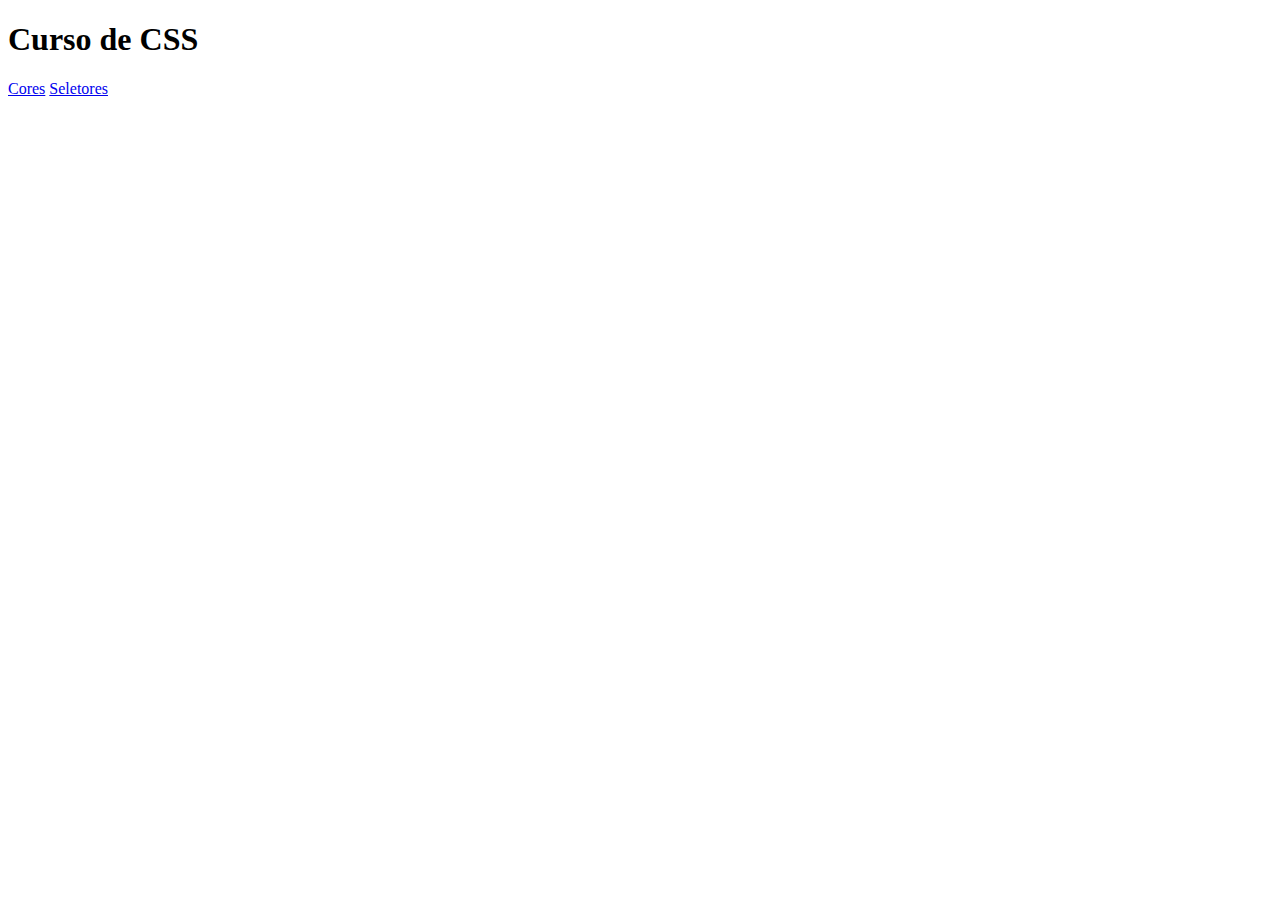
<file: index.html>
<!DOCTYPE html>
<html lang="en">
<head>
    <meta charset="UTF-8">
    <meta name="viewport" content="width=device-width, initial-scale=1.0">
    <title>Document</title>
    <link
        rel="shortcut icon"
        href="assets/images/favicon.ico"
        type="image/x-icon">
</head>
<body>
    <!-- h1 é título -->
    <h1>Curso de CSS</h1>
    <!-- a serve para navegar entre páginas -->
    <a href="public/cores.html">Cores</a>
    <a href="public/seletores.html">Seletores</a>
</body>
</html>
</file>
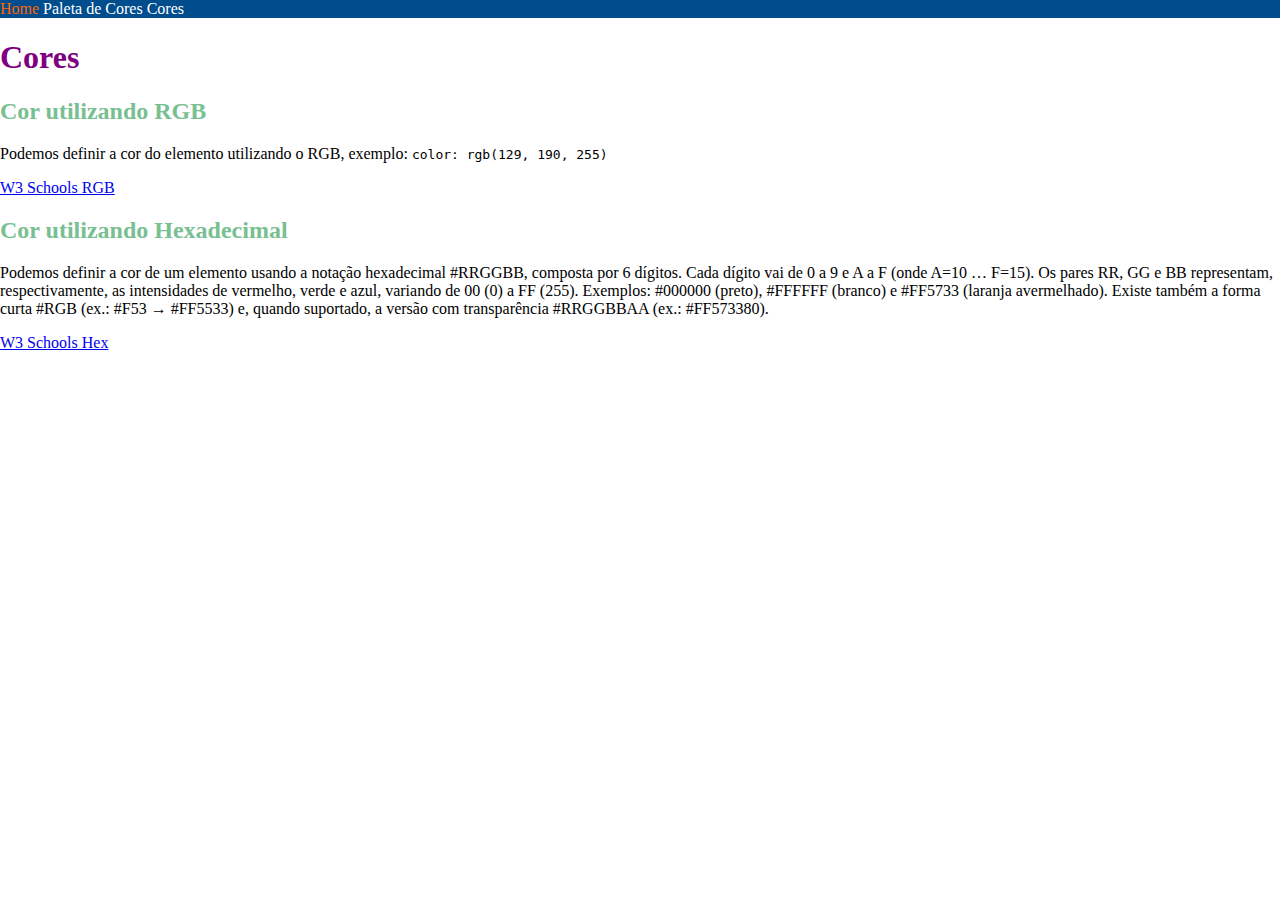
<file: public/cores.html>
<!DOCTYPE html>
<html lang="pt-br">

<head>
    <meta charset="UTF-8">
    <meta name="viewport" content="width=device-width, initial-scale=1.0">
    <title>Cores</title>
    <link rel="shortcut icon" href="../assets/images/favicon.ico" type="image/x-icon">
    <!-- style não deve ficar dentro do HTML
    PQ não colocamos o CSS dentro do HTML
    -->
    <style>
        h1 {
            color: purple;
        }
    </style>
    <!-- stylesheet => folha de estilo -->
    <link href="cores.css" rel="stylesheet">
</head>

<body>
    <div>
        <!-- Adicionado página com exemplos de cores -->
        <a href="../index.html">Home</a>
        <a href="https://colorhunt.co" target="_blank">Paleta de Cores</a>
        <a href="https://www.w3schools.com/W3CSS/w3css_colors.asp" target="_blank">Cores</a>
    </div>

    <h1>Cores</h1>


    <h2>Cor utilizando RGB</h2>
    <p>Podemos definir a cor do elemento utilizando o RGB, exemplo: <code>color: rgb(129, 190, 255)</code></p>

    <a href="https://www.w3schools.com/css/css_colors_rgb.asp" target="_blank">W3 Schools RGB</a>


    <h2>Cor utilizando Hexadecimal</h2>

    <p>Podemos definir a cor de um elemento usando a notação hexadecimal #RRGGBB, composta por 6 dígitos. Cada dígito
        vai de 0 a 9 e A a F (onde A=10 … F=15). Os pares RR, GG e BB representam, respectivamente, as intensidades de
        vermelho, verde e azul, variando de 00 (0) a FF (255). Exemplos: #000000 (preto), #FFFFFF (branco) e #FF5733
        (laranja avermelhado). Existe também a forma curta #RGB (ex.: #F53 → #FF5533) e, quando suportado, a versão com
        transparência #RRGGBBAA (ex.: #FF573380).</p>

    <a href="https://www.w3schools.com/css/css_colors_hex.asp" target="_blank">W3 Schools Hex</a>
</body>

</html>
</file>
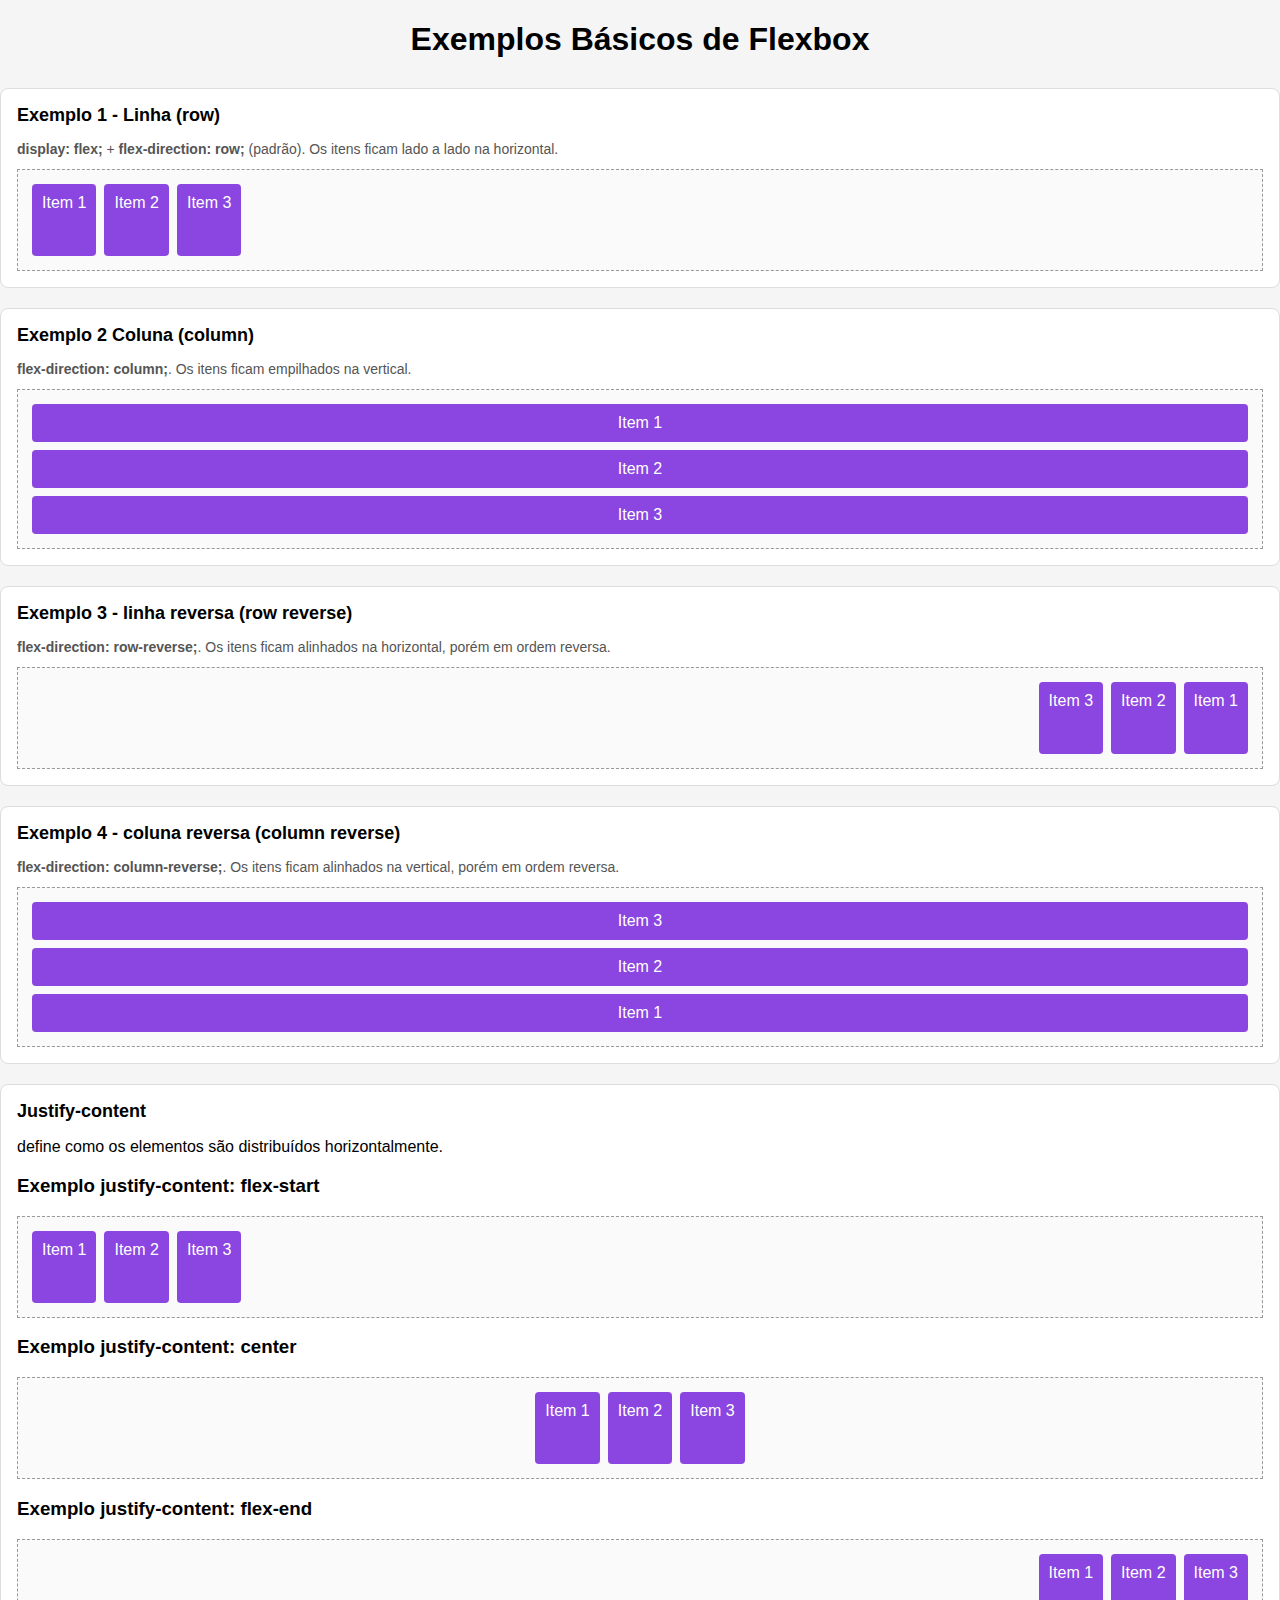
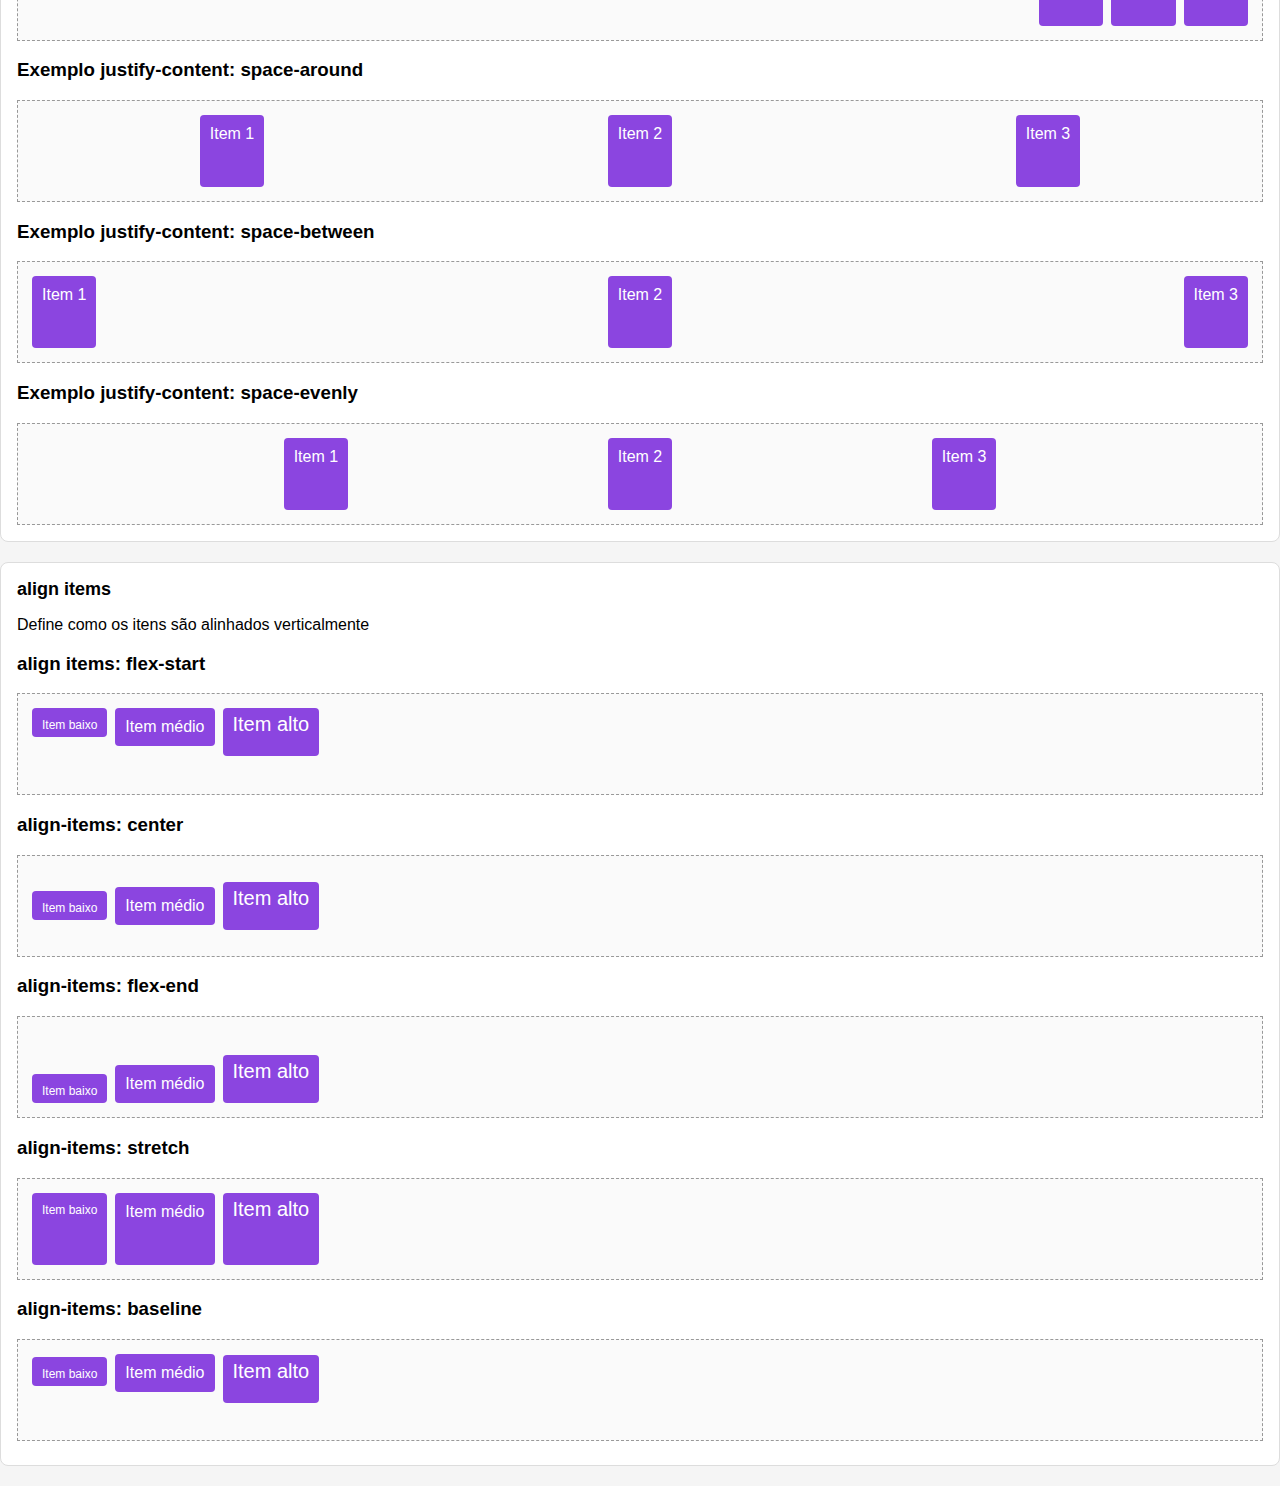
<file: public/flexbox/flexbox-direction.html>
<!DOCTYPE html>
<html lang="en">

<head>
    <meta charset="UTF-8">
    <meta name="viewport" content="width=device-width, initial-scale=1.0">
    <link rel="stylesheet" href="../../assets/css/flexbox/flexbox-direction.css">
    <title>Document</title>
</head>

<body>
    <h1>Exemplos Básicos de Flexbox</h1>

    <div class="section">
        <h2>Exemplo 1 - Linha (row)</h2>
        <p class="descricao">
            <strong>display: flex;</strong> + <strong>flex-direction: row;</strong> (padrão).
            Os itens ficam lado a lado na horizontal.
        </p>
        <div class="flex-container exemplo1">
            <div class="item">Item 1</div>
            <div class="item">Item 2</div>
            <div class="item">Item 3</div>
        </div>
    </div>

    <div class="section">

        <h2>Exemplo 2 Coluna (column)</h2>
        <p class="descricao">
            <strong>flex-direction: column;</strong>.
            Os itens ficam empilhados na vertical.
        </p>
        <div class="flex-container exemplo2">
            <div class="item">Item 1</div>
            <div class="item">Item 2</div>
            <div class="item">Item 3</div>
        </div>

    </div>

    <div class="section">
        <h2>Exemplo 3 - linha reversa (row reverse)</h2>
        <p class="descricao">
            <strong>flex-direction: row-reverse;</strong>.
            Os itens ficam alinhados na horizontal, porém em ordem reversa.
        </p>
        <div class="flex-container exemplo3">
            <div class="item">Item 1</div>
            <div class="item">Item 2</div>
            <div class="item">Item 3</div>
        </div>
    </div>

    <div class="section">
        <h2>Exemplo 4 - coluna reversa (column reverse)</h2>
        <p class="descricao">
            <strong>flex-direction: column-reverse;</strong>.
            Os itens ficam alinhados na vertical, porém em ordem reversa.
        </p>
        <div class="flex-container exemplo4">
            <div class="item">Item 1</div>
            <div class="item">Item 2</div>
            <div class="item">Item 3</div>
        </div>
    </div>

    <div class="section">
        <h2>Justify-content</h2>
        <p>define como os elementos são distribuídos horizontalmente.</p>
        <h3>Exemplo justify-content: flex-start</h3>
        <div class="flex-container exemplo1 justify-content-flex-start mb-2">
            <div class="item">Item 1</div>
            <div class="item">Item 2</div>
            <div class="item">Item 3</div>
        </div>
        <h3>Exemplo justify-content: center</h3>
        <div class="flex-container exemplo1 justify-content-center">
            <div class="item">Item 1</div>
            <div class="item">Item 2</div>
            <div class="item">Item 3</div>
        </div>
        <h3>Exemplo justify-content: flex-end</h3>
        <div class="flex-container exemplo1 justify-content-flex-end">
            <div class="item">Item 1</div>
            <div class="item">Item 2</div>
            <div class="item">Item 3</div>
        </div>
        <h3>Exemplo justify-content: space-around</h3>
        <div class="flex-container exemplo1 justify-content-space-around">
            <div class="item">Item 1</div>
            <div class="item">Item 2</div>
            <div class="item">Item 3</div>
        </div>
        <h3>Exemplo justify-content: space-between</h3>
        <div class="flex-container exemplo1 justify-content-space-between">
            <div class="item">Item 1</div>
            <div class="item">Item 2</div>
            <div class="item">Item 3</div>
        </div>
        <h3>Exemplo justify-content: space-evenly</h3>
        <div class="flex-container exemplo1 justify-content-space-evenly">
            <div class="item">Item 1</div>
            <div class="item">Item 2</div>
            <div class="item">Item 3</div>
        </div>
    </div>

    <div class="section">
        <h2>align items</h2>
        <p>Define como os itens são alinhados verticalmente</p>

        <h3>align items: flex-start</h3>
        <div class="flex-container exemplo1 flex-altura align-items-flex-start mb-2">
            <div class="item item-baixo">Item baixo</div>
            <div class="item item-medio">Item médio</div>
            <div class="item item-alto">Item alto</div>
        </div>
        <h3>align-items: center</h3>
        <div class="flex-container exemplo1 flex-altura align-items-center mb-2">
            <div class="item item-baixo">Item baixo</div>
            <div class="item item-medio">Item médio</div>
            <div class="item item-alto">Item alto</div>
        </div>
        <h3>align-items: flex-end</h3>
        <div class="flex-container exemplo1 flex-altura align-items-flex-end mb-2">
            <div class="item item-baixo">Item baixo</div>
            <div class="item item-medio">Item médio</div>
            <div class="item item-alto">Item alto</div>
        </div>
        <h3>align-items: stretch</h3>
        <div class="flex-container exemplo1 flex-altura align-items-stretch mb-2">
            <div class="item item-baixo">Item baixo</div>
            <div class="item item-medio">Item médio</div>
            <div class="item item-alto">Item alto</div>
        </div>
        <h3>align-items: baseline</h3>
        <div class="flex-container exemplo1 flex-altura align-items-baseline mb-2">
            <div class="item item-baixo">Item baixo</div>
            <div class="item item-medio">Item médio</div>
            <div class="item item-alto">Item alto</div>
        </div>
    </div>
</body>
</body>

</html>
</file>
<file: assets/css/flexbox/flexbox-direction.css>
:root {
    --section-background-color: #fff;
    --section-border-color: #ddd;
    --item-bakcground-color: #8b45e0;
    --body-background-color: #f5f5f5;
    --item-color: #fff;
    --flex-container-border-color: #999;
    --flex-container-background-color: #fafafa;
}

* {
    box-sizing: content-box;
}

body {
    font-family: Arial, Helvetica, sans-serif;
    margin: 0;
    padding: 0;
    background-color: #f5f5f5;
}

h1 {
    text-align: center;
    margin-bottom: 30px;
}

div.section {
    background-color: #fff;
    border: 1px solid #ddd;
    border-radius: 8px;
    padding: 16px;
    margin-bottom: 20px;
}

.section h2 {
    margin-top: 0;
    font-size: 18px;
}

.descricao {
    font-size: 14px;
    color: #555;
    margin-bottom: 12px;
}

.item {
    background-color: #8b45e0;
    color: #fff;
    padding: 10px;
    margin: 4px;
    border-radius: 4px;
    text-align: center;
}

.flex-container {
    display: flex;
    border: 1px dashed #999;
    padding: 10px;
    min-height: 80px;
    background-color: #fafafafa;    
}

.exemplo1 {
    flex-direction: row;
}

.exemplo2 {
    flex-direction: column;
}

.exemplo3 {
    flex-direction: row-reverse;
}

.exemplo4 {
    flex-direction: column-reverse;
}

.justify-content-flex-start {
    justify-content: flex-start;
}

.justify-content-center {
    justify-content: center;
}

.justify-content-flex-end {
    justify-content: flex-end;
}

.justify-content-space-around {
    justify-content: space-around;
}

.justify-content-space-between {
    justify-content: space-between;
}

.justify-content-space-evenly {
    justify-content: space-evenly;
}

.mb-2 {
    margin-bottom: 8px;
}

.item-baixo {
    font-size:12px;
    padding-top: 10px;
    padding-bottom: 5px;
}

.item-medio {
    font-size: 16px;
    padding: 10px;
}

.item-alto {
    font-size: 20px;
    padding-top: 5px;
    padding-bottom: 20px;
}

.align-items-flex-start {
    align-items: flex-start;
}

.align-items-center {
    align-items: center;
}

.align-items-flex-end {
    align-items: flex-end;
}

.align-items-stretch {
    align-items: stretch;
}

.align-items-baseline {
    align-items: baseline;
}

.align-content {
    min-height: 300px;
    flex-wrap: wrap;
}

.align-content-flex-start {
    align-content: flex-start;
}

.align-content-center {
    align-content: center;
}

.align-content-flex-end {
    align-content: flex-end;
}

.align-content-stretch {
    align-content: stretch;
}

.align-content-space-between {
    align-content: space-between;
}

.align-content-space-around {
    align-content: space-around;
}
</file>
<file: public/cores.css>
/* CSS reset */
body {
    margin: 0;
    padding: 0;
}

h2 {
    /*
        Definir a cor do texto utilizando rgb (red, green, blue)
        R => 0..255
        G => 0..255
        B => 0..255
    */
    color: rgb(120, 192, 145);
    /* color: rgba(120, 192, 145, 0.1); */
}

div {
    background-color: #004d8e;


    a {
        color: #FFFFFF;
        /* text-decoration altera a decoração do texto
    none faz com que o texto não tenha nenhuma decoração */
        text-decoration: none;
    }

    /* hover é a ação que ocorre quando passar o mouse por cima do elemento */
    a:hover {
        color: #ff6500;
    }
}
</file>
